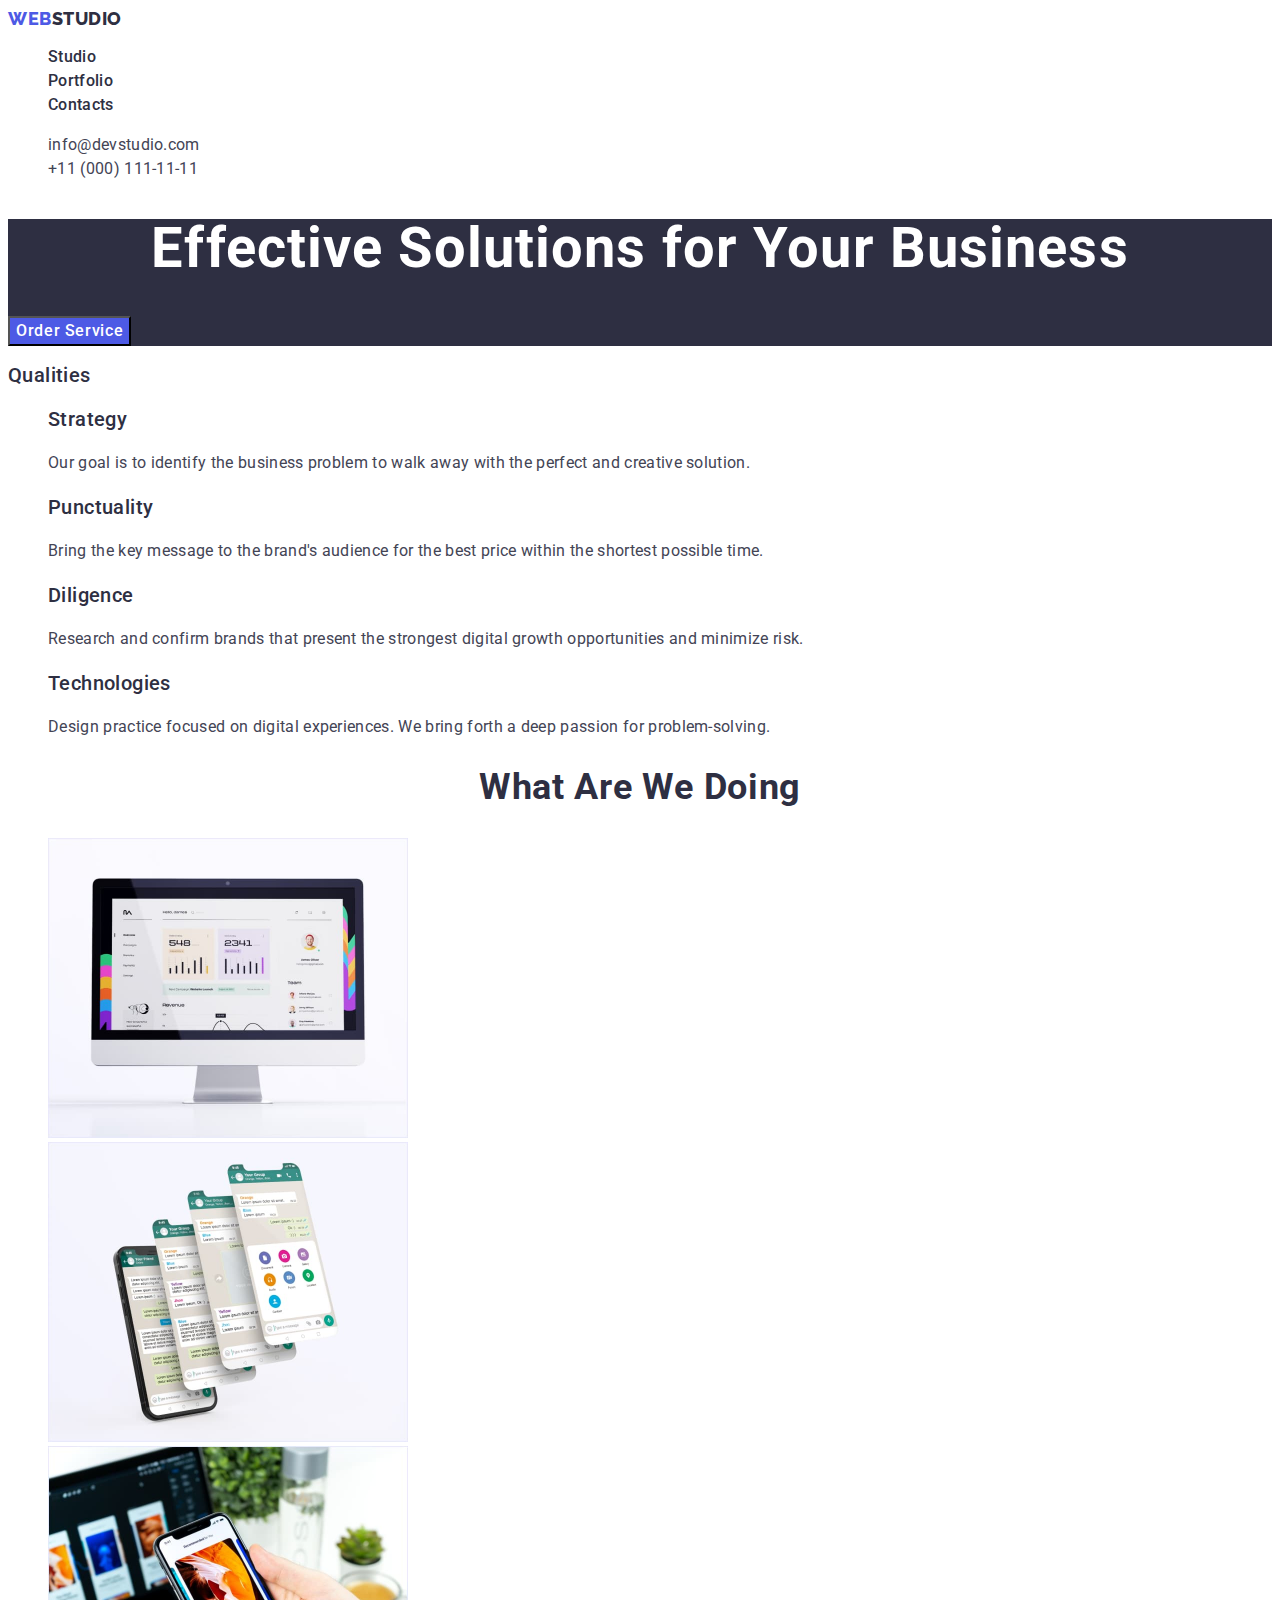
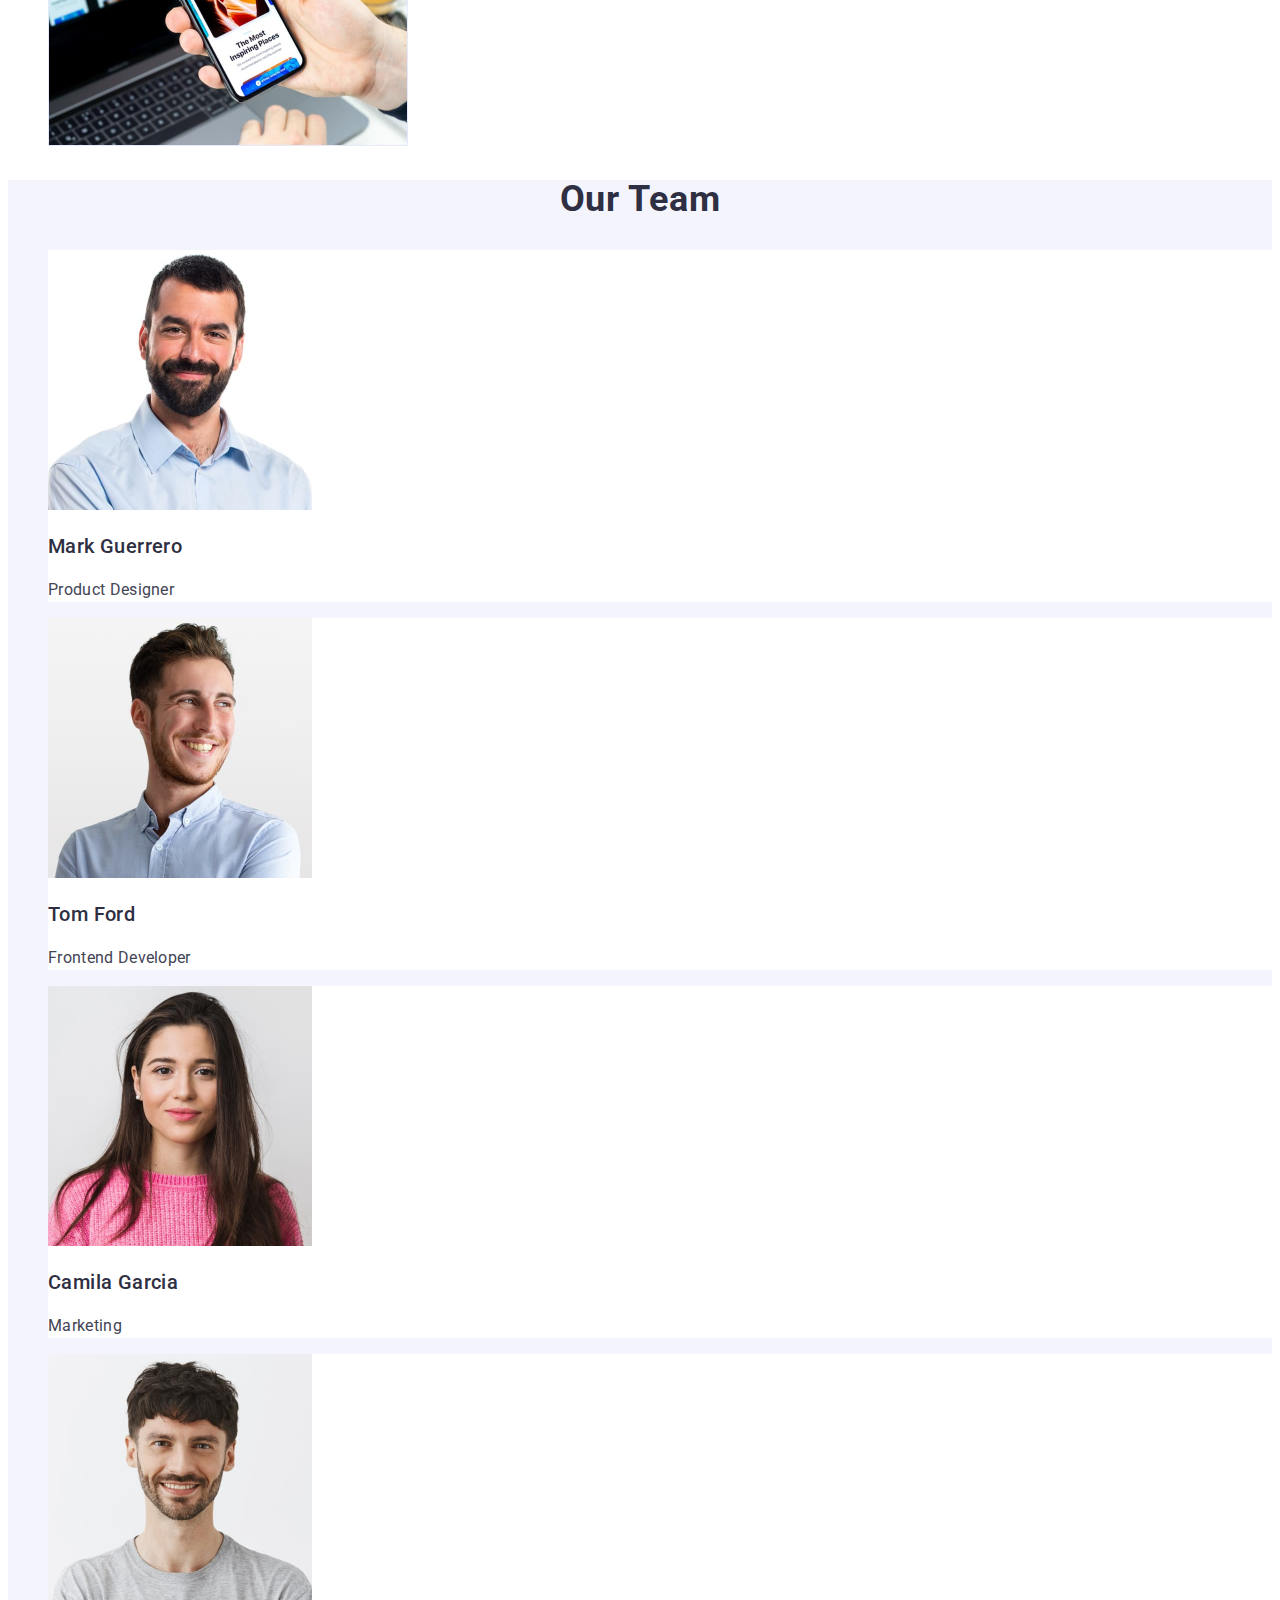
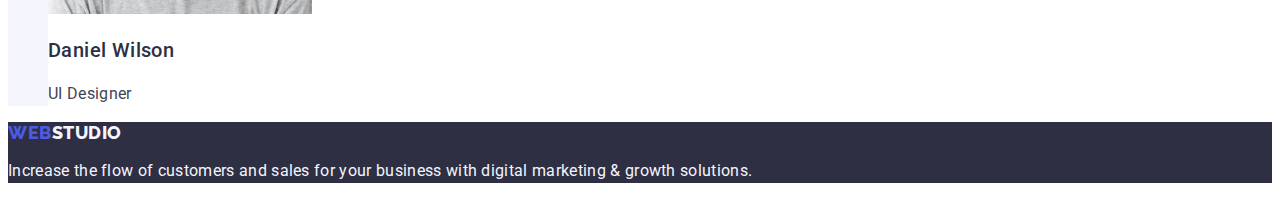
<file: index.html>
<!DOCTYPE html>
<html lang="en">
<head>
    <meta charset="UTF-8">
    <meta name="viewport" content="width=device-width, initial-scale=1.0">
        <link rel="preconnect" href="https://fonts.googleapis.com">
        <link rel="preconnect" href="https://fonts.gstatic.com" crossorigin>
        <link href="https://fonts.googleapis.com/css2?family=Raleway:wght@800&family=Roboto:wght@400;500;700;900&display=swap"
            rel="stylesheet">
        <link rel="stylesheet" href="./css/styles.css">
            <title>Hw-2</title>
        </head>
<body>
<header>
    <nav>
        <a href="" class="logo link">Web<span class="studio">Studio</span></a>

        <ul class="list">
            <li class="menu link"><a href="./index.html" class="src link">Studio</a></li>
            <li class="menu link"><a href="./portfolio.html" class="src link">Portfolio</a></li>
            <li class="menu link"><a href="" class="src link">Contacts</a></li>
        </ul>

    </nav>
    <address class="comm">
        <ul class="list">
            <li><a class="mail link" href="mailto:info@devstudio.com">info@devstudio.com</a></li>
            <li><a class="mail link" href="tel:+110001111111">+11 (000) 111-11-11</a></li>
        </ul>
    </address>
</header>
<main>
<section class="purch">
<h1 class="head">Effective Solutions for Your Business</h1>
<button class="customb" type="button">Order Service</button>
</section>
<section>
<h2 class="listb">Qualities</h2>
<ul class="list">
    <li>
    <h3 class="listb">Strategy</h3>
        <p class="parag">
            Our goal is to identify the business problem to walk away with the perfect and creative solution.
        </p>
    </li>
    <li>
    <h3 class="listb">Punctuality</h3>
        <p class="parag">
            Bring the key message to the brand's audience for the best price within the shortest possible time.
        </p>
    </li>
    <li>
    <h3 class="listb">Diligence</h3>
        <p class="parag">
            Research and confirm brands that present the strongest digital growth opportunities and minimize risk.
        </p>
    </li>
    <li>
    <h3 class="listb">Technologies</h3>
        <p class="parag">
            Design practice focused on digital experiences. We bring forth a deep passion for problem-solving.
        </p>
    </li>
</ul>
</section>
<section>
<h2 class="wawd">What are we doing</h2>

<ul class="list">
    <li><img src="./images/img1.jpg" alt="Mac" width="360"> </li>
    <li><img src="./images/img2.jpg" alt="Displays" width="360"> </li>
    <li><img src="./images/img3.jpg" alt="Telephone" width="360"> </li>
</ul>
</section>
<section class="sect">
<h2 class="ourteam">Our Team</h2>
<ul class="list">
    <li class="imag"><img src="./images/Product.jpg" alt="Product Designer" width="264">
        <h3 class="fname">Mark Guerrero</h3>
        <p class="jobn">Product Designer</p>
    </li>
    <li class="imag"><img src="./images/Frontend.jpg" alt="Frontend Dev" width="264">
        <h3 class="fname">Tom Ford</h3>
        <p class="jobn">Frontend Developer</p>
    </li>
    <li class="imag"><img src="./images/Marketing.jpg" alt="Marketing" width="264">
    <h3 class="fname">Camila Garcia</h3>
    <p class="jobn">Marketing</p>
    </li>
    <li class="imag"><img src="./images/UI.jpg" alt="UI Dev" width="264">
    <h3 class="fname">Daniel Wilson</h3>
    <p class="jobn">UI Designer</p>
    </li>
</ul>
</section>
</main>
<footer class="down">
<a href="" class="logo link">Web<span class="studioo">Studio</span></a>
<p class="para">Increase the flow of customers and sales for your business with digital marketing & growth solutions.</p>
</footer>
</body>
</html>
</file>
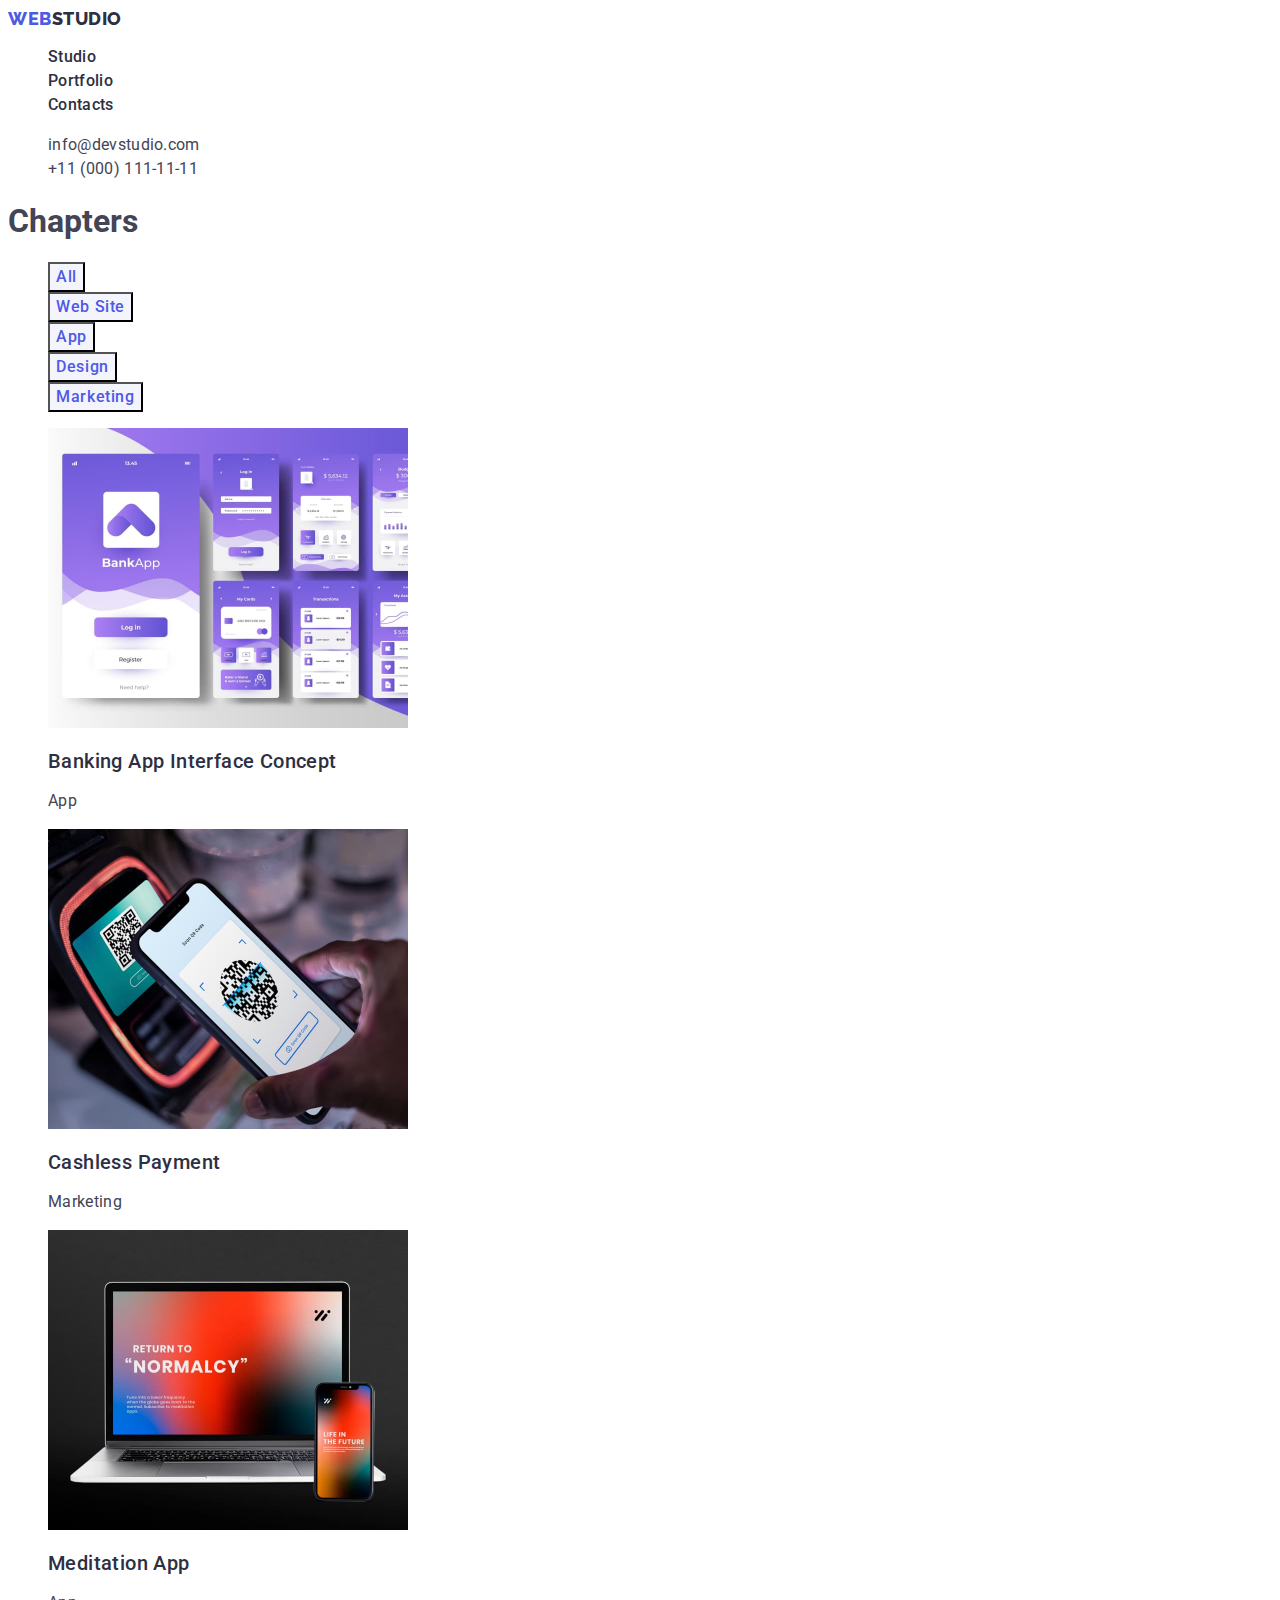
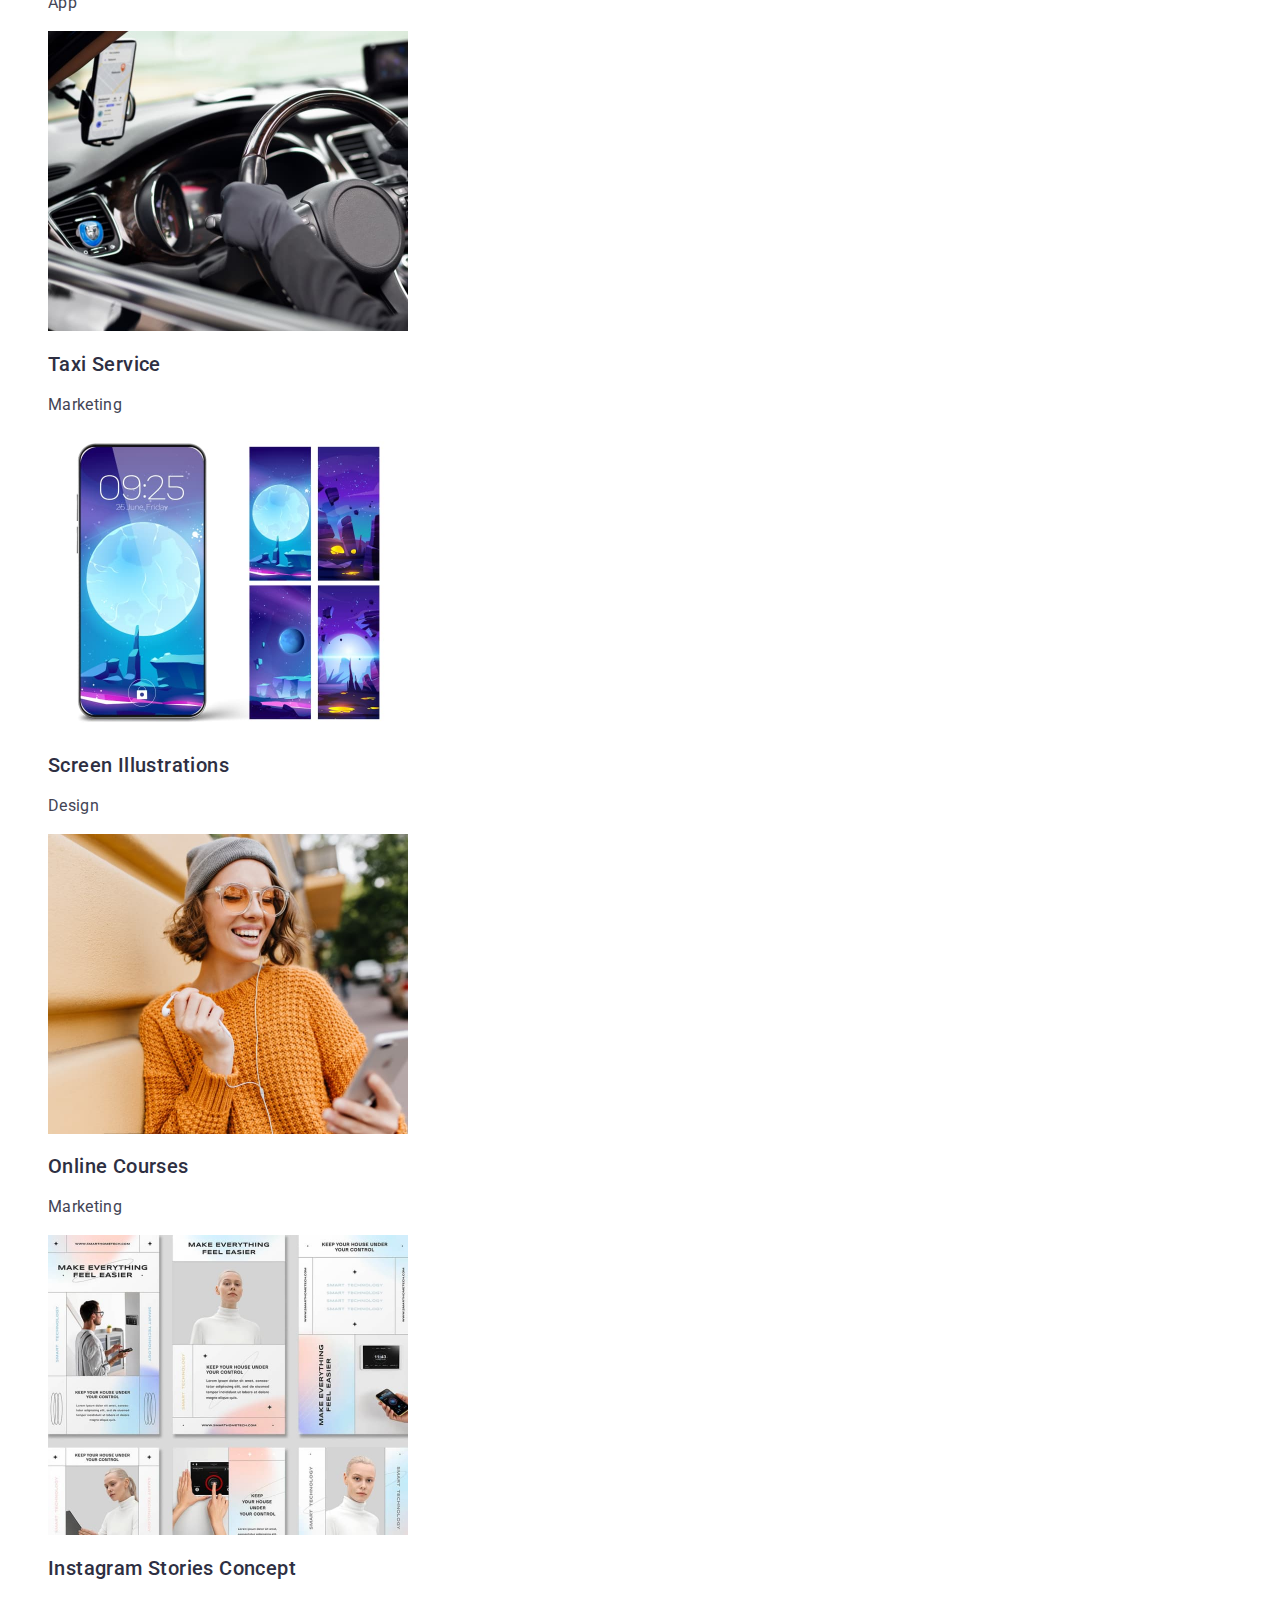
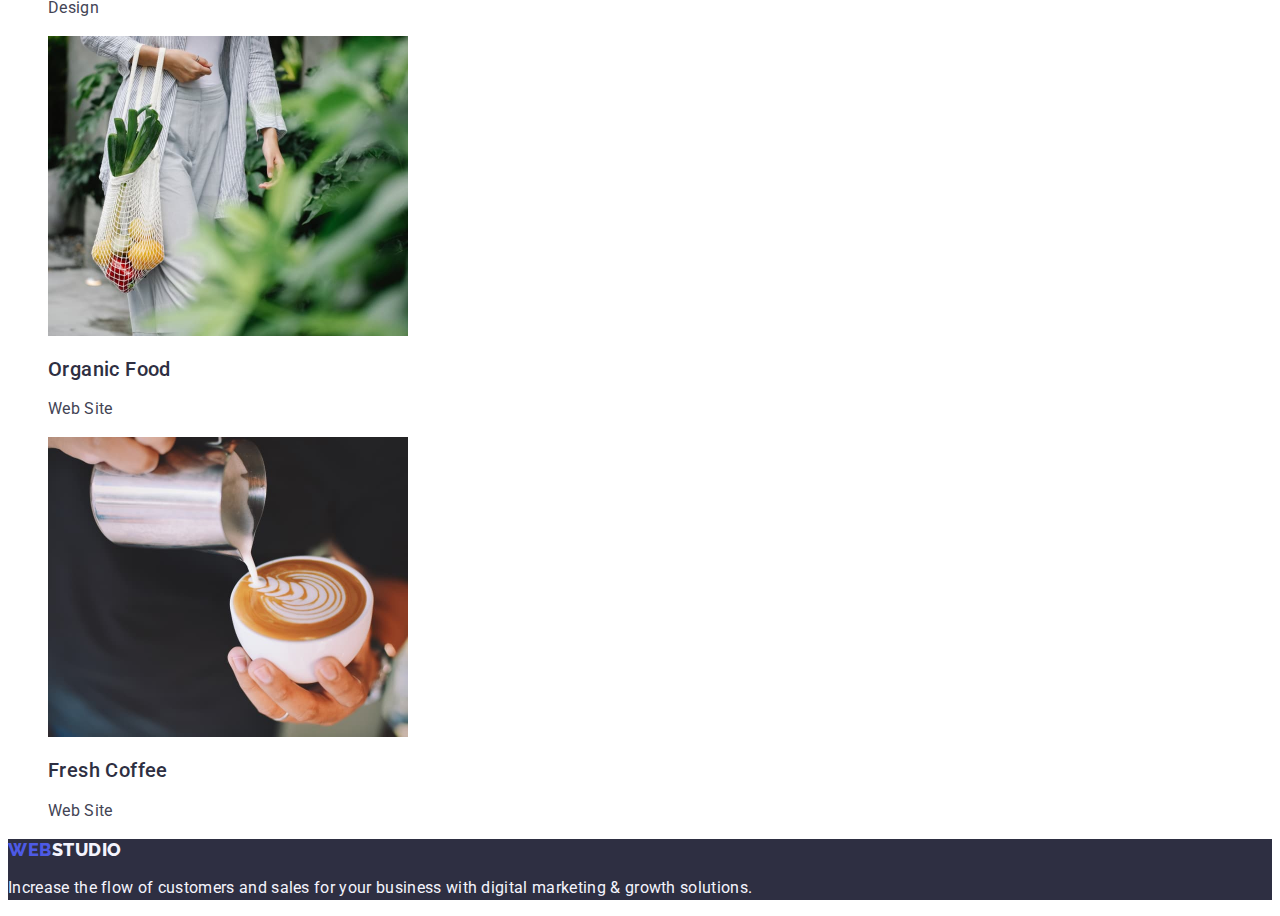
<file: portfolio.html>
<!DOCTYPE html>
<html lang="en">

<head>
    <meta charset="UTF-8">
    <meta name="viewport" content="width=device-width, initial-scale=1.0">
    <title>Hw-2</title>
    <link rel="preconnect" href="https://fonts.googleapis.com">
    <link rel="preconnect" href="https://fonts.gstatic.com" crossorigin>
    <link
        href="https://fonts.googleapis.com/css2?family=Raleway:wght@800&family=Roboto:wght@400;500;700;900&display=swap"
        rel="stylesheet">
    <link rel="stylesheet" href="./css/styles.css">
</head>

<body>

    <header>
        <nav>
            <a href="" class="logo link">Web<span class="studio">Studio</span></a>

            <ul class="list">
                <li class="menu link"><a href="./index.html" class="src link">Studio</a></li>
                <li class="menu link"><a href="./portfolio.html" class="src link">Portfolio</a></li>
                <li class="menu link"><a href="" class="src link">Contacts</a></li>
            </ul>

        </nav>
        <address class="siteinf">
            <ul class="list">
                <li><a class="devstudio link" href="mailto:info@devstudio.com">info@devstudio.com</a></li>
                <li><a class="devstudio link" href="tel:+110001111111">+11 (000) 111-11-11</a></li>
            </ul>
        </address>
    </header>
    <main>
        <section>
            <h1>Chapters</h1>
            <ul class="list">
                <li>
<button type="button" class="portb">All</button>
                </li>
                <li>
<button type="button" class="portb">Web Site</button>
                </li>
                <li>
<button type="button" class="portb">App</button>
                </li>
                <li>
<button type="button" class="portb">Design</button>
                </li>
                <li>
<button type="button" class="portb">Marketing</button>
                </li>
            </ul>
            <ul class="list">
                <li><a class="link"><img src="./images/banking-int.jpg" alt="BankingApp" width="360"><h2 class="namea">Banking App Interface Concept</h2> <p class="appb">App</p>
                </a>
            </li>

                <li>
                    <a class="link"><img src="./images/cashless-payment.jpg" alt="CashlessPayment" width="360">
                    <h2 class="namea">Cashless Payment</h2>
                    <p class="appb">Marketing</p>
                </a>
                </li>
                <li>
                    <a class="link"><img src="./images/med-app.jpg" alt="Meditation App" width="360">
                    <h2 class="namea">Meditation App</h2>
                    <p class="appb">App</p>
                </a>
                </li>
                <li>
                    <a class="link"><img src="./images/taxi-serv.jpg" alt="Taxi service" width="360">
                    <h2 class="namea">Taxi Service</h2>
                    <p class="appb">Marketing</p></a>
                </li>
                <li>
                    <a class="link"><img src="./images/screen-illus.jpg" alt="Screen Illustration" width="360">
                    <h2 class="namea">Screen Illustrations</h2>
                    <p class="appb">Design</p></a></li>
                <li>
                    <a class="link"><img src="./images/online-courses.jpg" alt="Online Course" width="360">
                    <h2 class="namea">Online Courses</h2>
                    <p class="appb">Marketing</p></a></li>
                <li>
                    <a class="link"><img src="./images/insta-stories.jpg" alt="Instagram Stories" width="360">
                    <h2 class="namea">Instagram Stories Concept</h2>
                    <p class="appb">Design</p></a>
                </li>
                <li><a class="link"><img src="./images/org-food.jpg" alt="Organic Food" width="360">
                    <h2 class="namea">Organic Food</h2>
                    <p class="appb">Web Site</p></a></li>
                <li>
                    <a class="link"><img src="./images/fresh-coffe.jpg" alt="Fresh Coffee" width="360">
                        <h2 class="namea">Fresh Coffee</h2>
                        <p class="appb">Web Site</p></a>
                </li>
            </ul>
        </section>
    </main>
    <footer class="down">
        <a href="" class="logo link">Web<span class="studioo">Studio</span></a>
        <p class="para">Increase the flow of customers and sales for your business with digital marketing & growth solutions.</p>
    </footer>
</file>
<file: css/styles.css>
:root {
    --primary-font: 'Roboto',sans-serif;
    --title-font: 'Raleway', sans-serif;
    --primary-accent-color:#4d5ae5;
    --offer-color:#2e2f42;
    --useful-color:#434455; 
    --background-color:#FFFFFF;
    --paragraph-color:#F4F4FD;
}

body{
font-family: 'Roboto', sans-serif;
color:var(--useful-color);
background-color:var(--background-color)
}
.comm {
    font-style: normal;
}

.comm .mail {
    line-height: 1.5;
    letter-spacing: 0.02em;
    color: var(--useful-color);
}

.comm .mail:hover,
.comm .mail:focus {
    color: #404bbf;
}

.studio{
    color: var(--offer-color)
}

.logo{
    font-family: "Raleway",sans-serif;
    font-weight: 800;
    font-size: 18px;
    line-height: 1.17;
    letter-spacing: 0.03em;
    text-transform: uppercase;
    color:var(--primary-accent-color);
    text-decoration: none;
}
.link{
text-decoration: none;
}

.list {
    list-style: none;
}

.list .src {
    font-weight: 500;
    font-size: 16px;
    line-height: 1.5;
    letter-spacing: 0.02em;
    color: var(--offer-color);
    text-decoration: none;
}

.list .src:hover,
.list .src:focus {
    color: #404bbf;
}


.purch{
    background-color:var(--offer-color);
}

.head{
    font-size: 56px;
    line-height: 1.07;
    text-align: center;
    letter-spacing: 0.02em;
    color: #ffffff; 
}

.customb{
    background-color: #4D5AE5;
    font-family: "Roboto", sans-serif;
    font-weight: 500;
    font-size: 16px;
    line-height: 1.5;
    letter-spacing: 0.04em;
    color: #ffffff;
    cursor: pointer;
}
.portb{
    font-family: "Roboto", sans-serif;
    font-weight: 500;
    font-size: 16px;
    line-height: 1.5;
    letter-spacing: 0.04em;
    color:var(--primary-accent-color);
    background-color:var(--paragraph-color);
    cursor: pointer;
}

.list .portb:hover{
color: #FFFFFF;
background-color: #404BBF;
}
.list .portb:focus{
color: #FFFFFF;
background-color:#404BBF;
}

.customb:hover, .customb:focus{
 background-color: #404BBF;
}

.wawd{
    font-size: 36px;
    line-height: 1.11;
    text-align: center;
    letter-spacing: 0.02em;
    text-transform: capitalize;
    color:var(--offer-color);

}

.down{
background-color:var(--offer-color)
}
.para{
    line-height: 1.5;
    color:var(--paragraph-color);
    letter-spacing: 0.02em;
}

.studioo{
    color:var(--paragraph-color)
}


.listb {
    font-weight: 500;
    font-size: 20px;
    line-height: 1.2;
    letter-spacing: 0.02em;
    color: var(--offer-color);
}

.parag {
    font-size: 16px;
    line-height: 1.5;
    letter-spacing: 0.02em;
    color: var(--useful-color)
}

.sect{
    background-color: #F4F4FD;
}

.ourteam{
    font-size: 36px;
    line-height: 1.11;
    text-align: center;
    letter-spacing: 0.02em;
    text-transform: capitalize;
    color:var(--offer-color)
}

.imag{
    background-color: #FFFFFF;
}

.list .imag .fname{
        font-weight: 500;
        font-size: 20px;
        line-height: 1.2;
        letter-spacing: 0.02em;
        color: var(--offer-color);
}

.list .imag .jobn{
        font-size: 16px;
            line-height: 1.5;
            letter-spacing: 0.02em;
            color: var(--useful-color)
}

.siteinf{
    font-style: normal;
}

.devstudio{
    font-size: 16px;
    line-height: 1.5;
    letter-spacing: 0.02em;
    color:var(--useful-color);
}

.devstudio:hover, .devstudio:focus{
    color: #404bbf;
}

.namea{
    font-weight: 500;
    font-size: 20px;
    line-height: 1.2;
    letter-spacing: 0.02em;
    color:var(--offer-color)
}

.appb{
    font-size: 16px;
    line-height: 1.5;
    letter-spacing: 0.02em;
    color:var(--useful-color)
}
</file>
